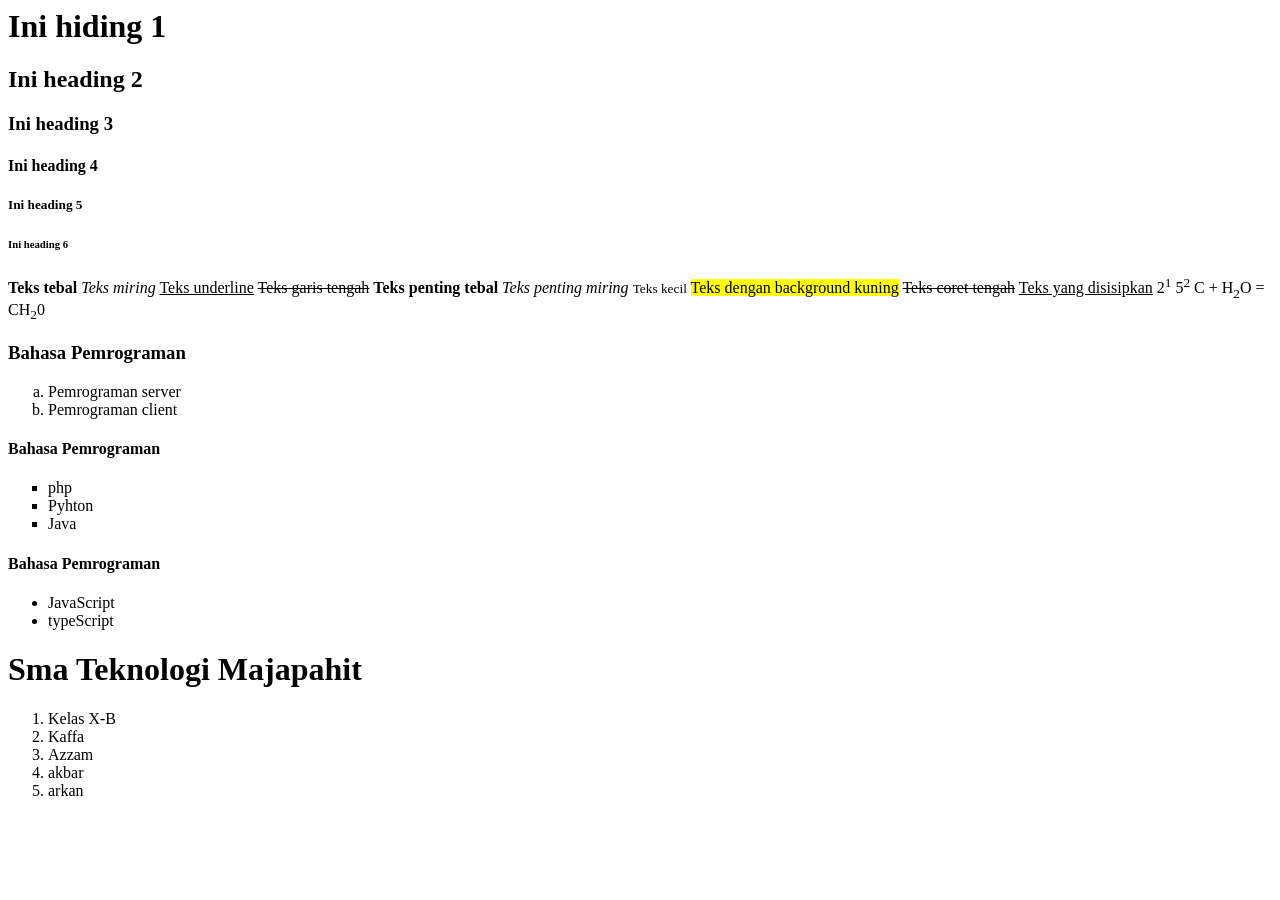
<file: FeD Arkan.html>
<html>
    <body>
    
        <!-- Tag hiding html -->
         <h1>Ini hiding 1</h1>
         <h2>Ini heading 2</h2>
         <h3>Ini heading 3</h3>
         <h4>Ini heading 4</h4>
         <h5>Ini heading 5</h5>
         <h6>Ini heading 6</h6>

         <!-- Tag style teks -->
          <b>Teks tebal</b>
          <i>Teks miring</i>
          <u>Teks underline</u>
          <strike>Teks garis tengah</strike>
          <strong>Teks penting tebal</strong>
          <em>Teks penting miring</em>
          <small>Teks kecil</small>
          <mark>Teks dengan background kuning</mark>
          <del>Teks coret tengah</del>
          <ins>Teks yang disisipkan</ins>

          <!-- Subscript dan superscript -->
           2<sup>1</sup> 5<sup>2</sup>
           C + H<sub>2</sub>O = CH<sub>2</sub>0

           <h3>Bahasa Pemrograman</h3>
           <ol type="a">
            <li>Pemrograman server</li>
            <li>Pemrograman client</li>
            </ol>

            <h4>Bahasa Pemrograman</h4>
            <ul type="square">
                <li>php</li>
                <li>Pyhton</li>
                <li>Java</li>
            </ul>

            <h4>Bahasa Pemrograman</h4>
            <ul type="disc">
                <li>JavaScript</li>
                <li>typeScript</li>
            </ul>

            <h1>Sma Teknologi Majapahit</h1>
            <ol type="1">
                <li>Kelas X-B</li>
                <li>Kaffa</li>
                <li>Azzam</li>
                <li>akbar</li>
                <li>arkan</li>
            </ol>          
        
        </body>
            </html>
</file>
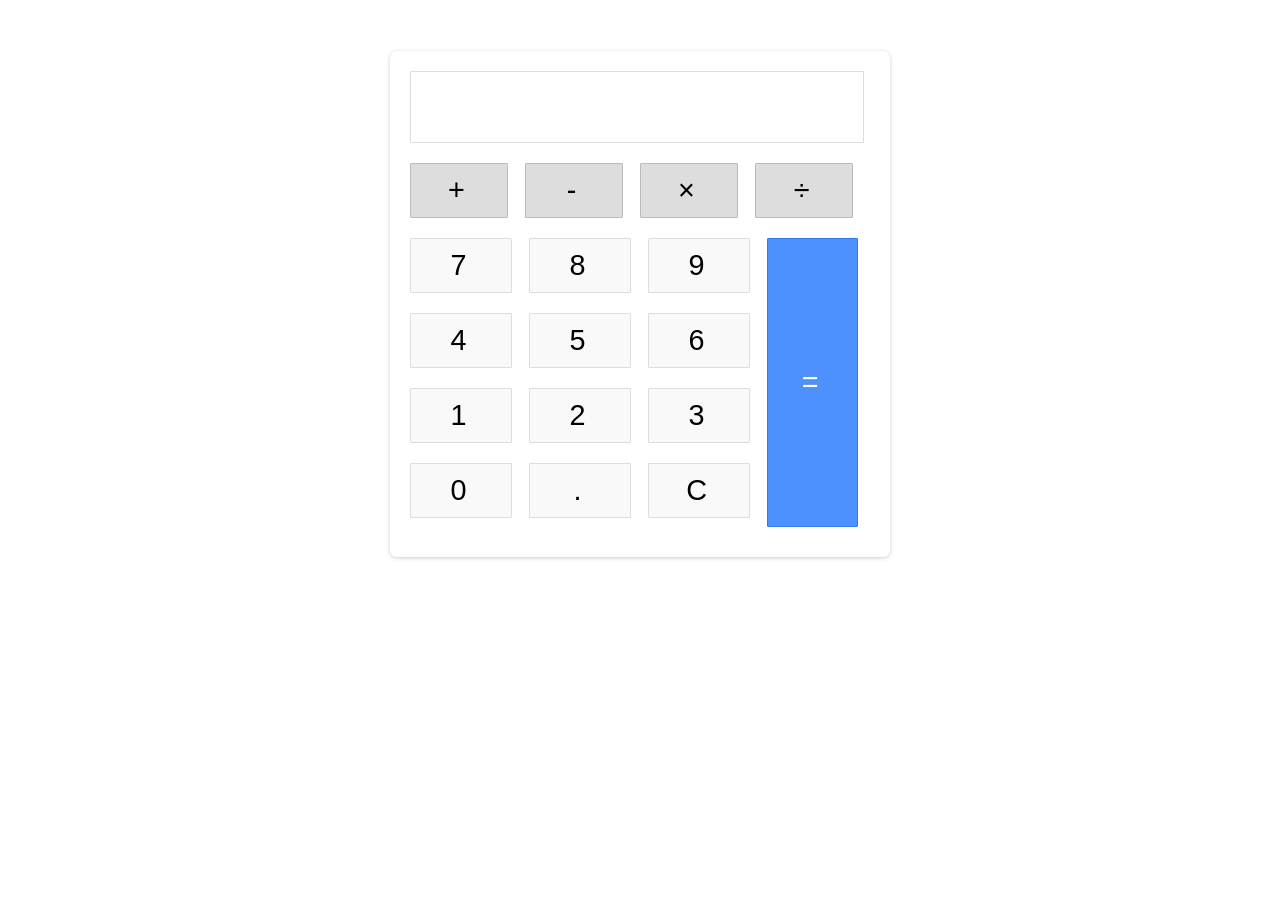
<file: kalkulator.html>
<!DOCTYPE html>
<html lang="en">
  <head>
    <meta charset="UTF-8" />
    <meta name="viewport" content="width=device-width, initial-scale=1.0" />
    <title>KALKULATOR</title>
    <link rel="stylesheet" href="kalkulator.css" />
  </head>
  <body>
    <script src="kalkulator.js"></script>
    <div class="calculator">
      <div class="input" id="input"></div>
      <div class="buttons">
        <div class="operators">
          <div>+</div>
          <div>-</div>
          <div>&times;</div>
          <div>&divide;</div>
        </div>
        <div class="leftPanel">
          <div class="numbers">
            <div>7</div>
            <div>8</div>
            <div>9</div>
          </div>
          <div class="numbers">
            <div>4</div>
            <div>5</div>
            <div>6</div>
          </div>
          <div class="numbers">
            <div>1</div>
            <div>2</div>
            <div>3</div>
          </div>
          <div class="numbers">
            <div>0</div>
            <div>.</div>
            <div id="clear">C</div>
          </div>
        </div>
        <div class="equal" id="result">=</div>
      </div>
    </div>
    <script src="kalkulator.js"></script>
  </body>
</html>
</file>
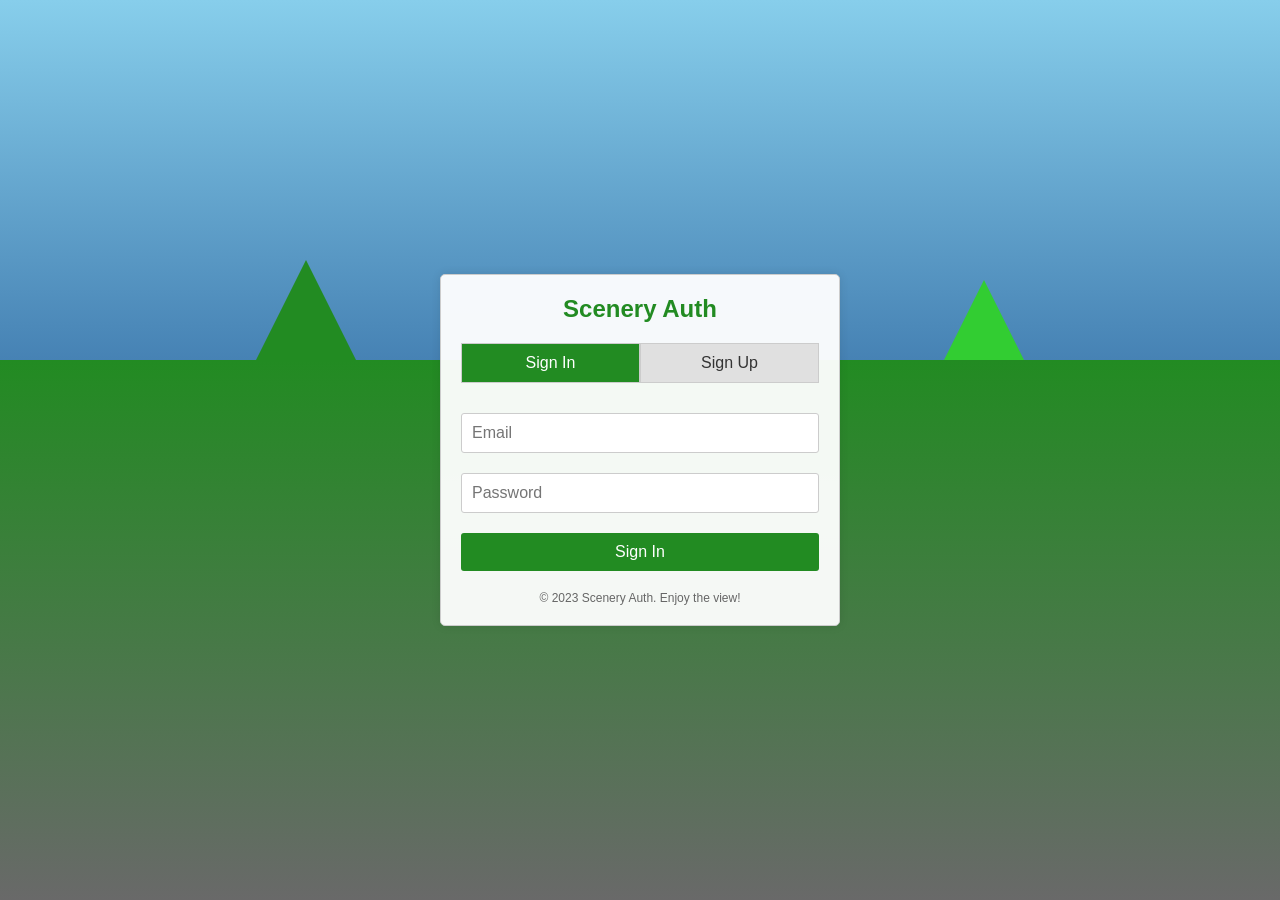
<file: Sign in,sign up and registration.html>
<!DOCTYPE html>
<html lang="en">
<head>
    <meta charset="UTF-8">
    <meta name="viewport" content="width=device-width, initial-scale=1.0">
    <title>Scenery Auth - Sign In & Sign Up</title>
    <style>
        * {
            margin: 0;
            padding: 0;
            box-sizing: border-box;
            font-family: Arial, sans-serif;
        }

        body {
            background: linear-gradient(to bottom, #87CEEB 0%, #228B22 50%, #696969 100%);
            color: #333;
            min-height: 100vh;
            display: flex;
            justify-content: center;
            align-items: center;
            font-size: 16px;
            position: relative;
        }

        body::before {
            content: '';
            position: absolute;
            top: 0;
            left: 0;
            width: 100%;
            height: 40%;
            background: linear-gradient(to bottom, #87CEEB, #4682B4);
            z-index: -1;
        }

        body::after {
            content: '';
            position: absolute;
            bottom: 0;
            left: 0;
            width: 100%;
            height: 60%;
            background: linear-gradient(to top, #696969, #228B22);
            z-index: -1;
        }

        .mountain {
            position: absolute;
            bottom: 60%;
            left: 20%;
            width: 0;
            height: 0;
            border-left: 50px solid transparent;
            border-right: 50px solid transparent;
            border-bottom: 100px solid #228B22;
            z-index: -1;
        }

        .mountain2 {
            position: absolute;
            bottom: 60%;
            right: 20%;
            width: 0;
            height: 0;
            border-left: 40px solid transparent;
            border-right: 40px solid transparent;
            border-bottom: 80px solid #32CD32;
            z-index: -1;
        }

        .river {
            position: absolute;
            bottom: 0;
            left: 0;
            width: 100%;
            height: 20%;
            background: linear-gradient(to right, #696969, #A9A9A9, #696969);
            z-index: -1;
        }

        .container {
            background-color: rgba(255, 255, 255, 0.95);
            border: 1px solid #ccc;
            border-radius: 5px;
            padding: 20px;
            width: 100%;
            max-width: 400px;
            text-align: center;
            box-shadow: 0 0 10px rgba(0, 0, 0, 0.1);
            position: relative;
            z-index: 1;
        }

        h1 {
            font-size: 24px;
            margin-bottom: 20px;
            color: #228B22;
        }

        .toggle {
            display: flex;
            margin-bottom: 20px;
        }

        .toggle button {
            flex: 1;
            padding: 10px;
            background-color: #e0e0e0;
            color: #333;
            border: 1px solid #ccc;
            cursor: pointer;
            font-size: 16px;
        }

        .toggle button.active {
            background-color: #228B22;
            color: #fff;
        }

        .toggle button:hover {
            background-color: #87CEEB;
        }

        form {
            display: none;
        }

        form.active {
            display: block;
        }

        input {
            width: 100%;
            padding: 10px;
            margin: 10px 0;
            background-color: #fff;
            color: #333;
            border: 1px solid #ccc;
            border-radius: 3px;
            font-size: 16px;
        }

        input:focus {
            outline: none;
            border-color: #228B22;
        }

        button[type="submit"] {
            width: 100%;
            padding: 10px;
            background-color: #228B22;
            color: #fff;
            border: none;
            border-radius: 3px;
            font-size: 16px;
            cursor: pointer;
            margin-top: 10px;
        }

        button[type="submit"]:hover {
            background-color: #006400;
        }

        .footer {
            margin-top: 20px;
            font-size: 12px;
            color: #666;
        }
    </style>
</head>
<body>
    <div class="mountain"></div>
    <div class="mountain2"></div>
    <div class="river"></div>
    <div class="container">
        <h1>Scenery Auth</h1>
        <div class="toggle">
            <button id="signin-btn" class="active">Sign In</button>
            <button id="signup-btn">Sign Up</button>
        </div>

        <form id="signin-form" class="active">
            <input type="email" placeholder="Email" required>
            <input type="password" placeholder="Password" required>
            <button type="submit">Sign In</button>
        </form>

        <form id="signup-form">
            <input type="text" placeholder="Full Name" required>
            <input type="email" placeholder="Email" required>
            <input type="password" placeholder="Password" required>
            <input type="password" placeholder="Confirm Password" required>
            <button type="submit">Sign Up</button>
        </form>

        <div class="footer">
            <p>© 2023 Scenery Auth. Enjoy the view!</p>
        </div>
    </div>

    <script>
        const signinBtn = document.getElementById('signin-btn');
        const signupBtn = document.getElementById('signup-btn');
        const signinForm = document.getElementById('signin-form');
        const signupForm = document.getElementById('signup-form');

        signinBtn.addEventListener('click', () => {
            signinBtn.classList.add('active');
            signupBtn.classList.remove('active');
            signinForm.classList.add('active');
            signupForm.classList.remove('active');
        });

        signupBtn.addEventListener('click', () => {
            signupBtn.classList.add('active');
            signinBtn.classList.remove('active');
            signupForm.classList.add('active');
            signinForm.classList.remove('active');
        });
    </script>
</body>
</html>
</file>
<file: kalkulator.css>
body {
  width: 500px;
  margin: 4% auto;
  font-family: 'Source Sans Pro', sans-serif;
  letter-spacing: 5px;
  font-size: 1.8rem;
  -moz-user-select: none;
  -webkit-user-select: none;
  -ms-user-select: none;
  user-select: none;
}

.calculator {
  padding: 20px;
  -webkit-box-shadow: 0px 1px 4px 0px rgba(0, 0, 0, 0.2);
  box-shadow: 0px 1px 4px 0px rgba(0, 0, 0, 0.2);
  border-radius: 7px;
}

.input {
  border: 1px solid #ddd;
  border-radius: 1px;
  height: 60px;
  padding-right: 15px;
  padding-top: 10px;
  text-align: right;
  margin-right: 6px;
  font-size: 2.5rem;
  overflow-x: auto;
  transition: all .2s ease-in-out;
}

.input:hover {
  border: 1px solid #bbb;
  -webkit-box-shadow: inset 0px 1px 4px 0px rgba(0, 0, 0, 0.2);
  box-shadow: inset 0px 1px 4px 0px rgba(0, 0, 0, 0.2);
}

/* .buttons {}

.operators {} */

.operators div {
  display: inline-block;
  border: 1px solid #bbb;
  border-radius: 1px;
  width: 76px;
  text-align: center;
  padding: 10px;
  margin: 20px 4px 10px 0;
  cursor: pointer;
  background-color: #ddd;
  transition: border-color .2s ease-in-out, background-color .2s, box-shadow .2s;
}

.operators div:hover {
  background-color: #ddd;
  -webkit-box-shadow: 0px 1px 4px 0px rgba(0, 0, 0, 0.2);
  box-shadow: 0px 1px 4px 0px rgba(0, 0, 0, 0.2);
  border-color: #aaa;
}

.operators div:active {
  font-weight: bold;
}

.leftPanel {
  display: inline-block;
}

.numbers div {
  display: inline-block;
  border: 1px solid #ddd;
  border-radius: 1px;
  width: 80px;
  text-align: center;
  padding: 10px;
  margin: 10px 4px 10px 0;
  cursor: pointer;
  background-color: #f9f9f9;
  transition: border-color .2s ease-in-out, background-color .2s, box-shadow .2s;
}

.numbers div:hover {
  background-color: #f1f1f1;
  -webkit-box-shadow: 0px 1px 4px 0px rgba(0, 0, 0, 0.2);
  box-shadow: 0px 1px 4px 0px rgba(0, 0, 0, 0.2);
  border-color: #bbb;
}

.numbers div:active {
  font-weight: bold;
}

div.equal {
  display: inline-block;
  border: 1px solid #3079ED;
  border-radius: 1px;
  width: 15%;
  text-align: center;
  padding: 127px 10px;
  margin: 10px 6px 10px 0;
  vertical-align: top;
  cursor: pointer;
  color: #FFF;
  background-color: #4d90fe;
  transition: all .2s ease-in-out;
}

div.equal:hover {
  background-color: #307CF9;
  -webkit-box-shadow: 0px 1px 4px 0px rgba(0, 0, 0, 0.2);
  box-shadow: 0px 1px 4px 0px rgba(0, 0, 0, 0.2);
  border-color: #1857BB;
}

div.equal:active {
  font-weight: bold;
}
</file>
